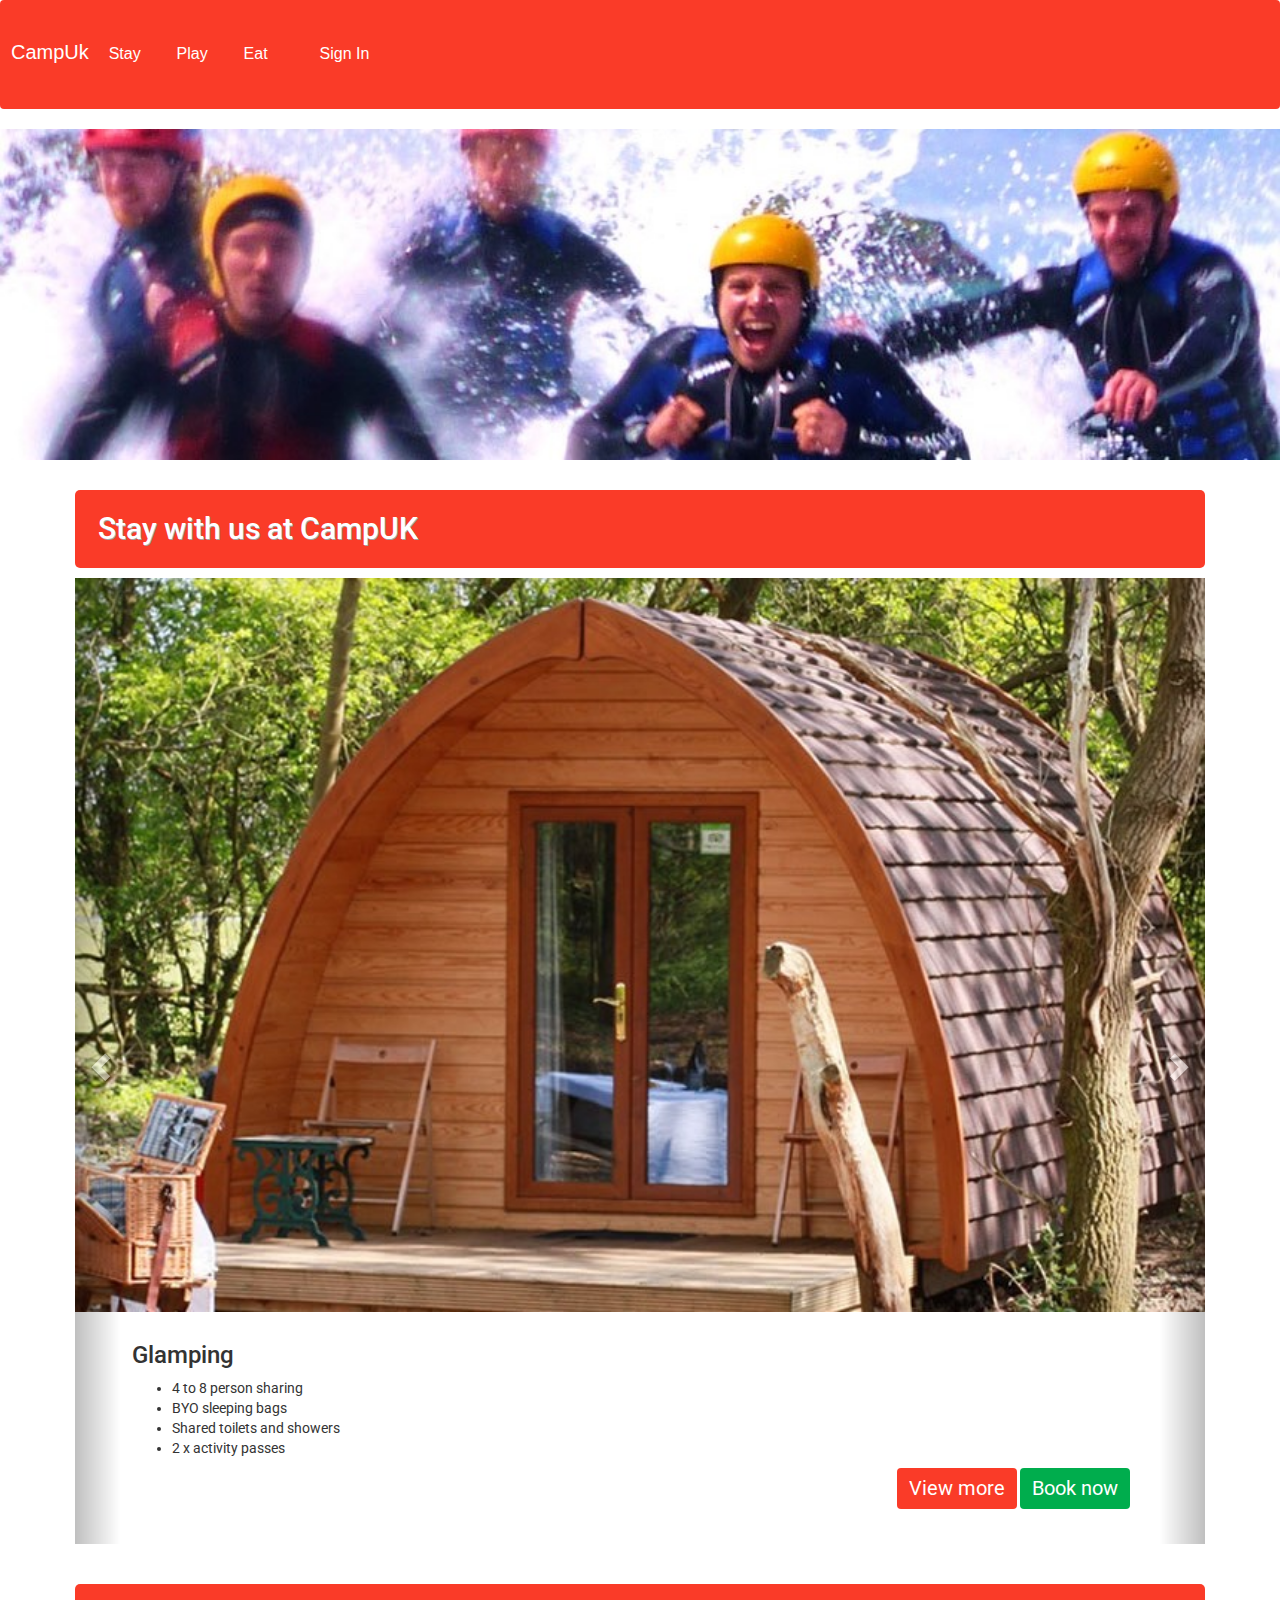
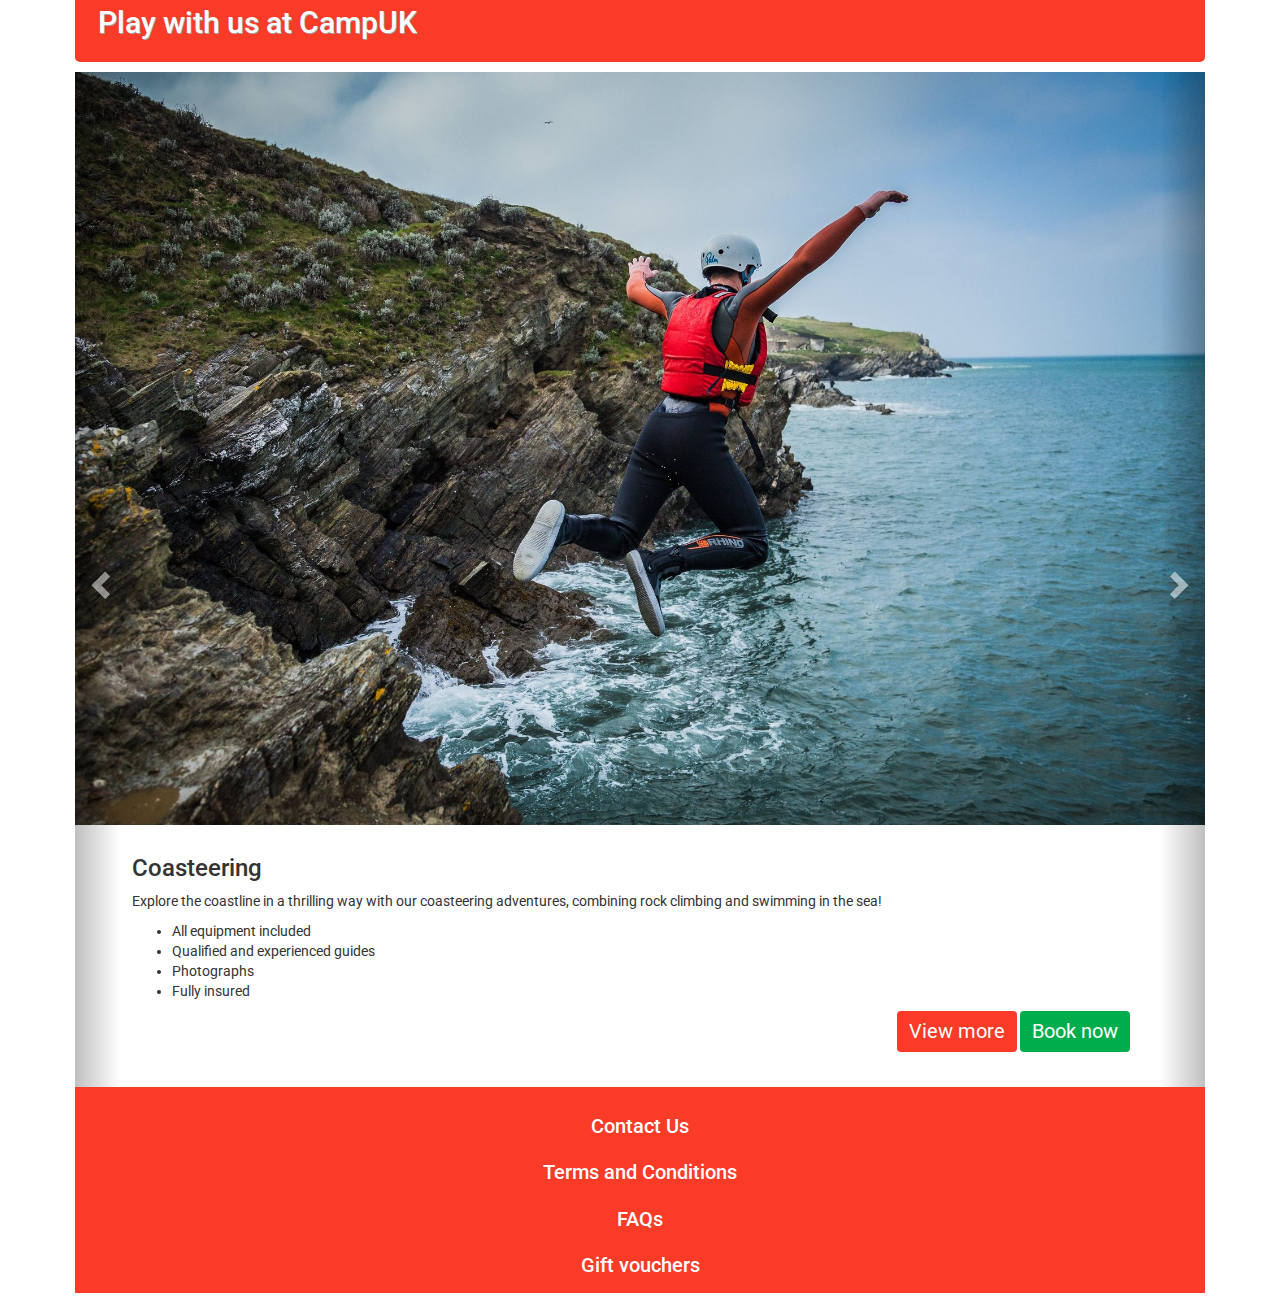
<file: index.html>
<!doctype html>
<html lang="en">
  <head>
    <meta charset="utf-8">
    <meta name="viewport" content="width=device-width, initial-scale=1">
    
    <title>CampUk</title>
    <link rel="stylesheet" href="style.css">
    <link rel="stylesheet" href="login.js">
    <link rel="stylesheet" href="https://cdnjs.cloudflare.com/ajax/libs/font-awesome/4.7.0/css/font-awesome.min.css">
    <link rel="stylesheet" href="https://maxcdn.bootstrapcdn.com/bootstrap/3.4.1/css/bootstrap.min.css">
    <script src="https://ajax.googleapis.com/ajax/libs/jquery/3.6.4/jquery.min.js"></script>
    <script src="https://maxcdn.bootstrapcdn.com/bootstrap/3.4.1/js/bootstrap.min.js"></script>
    <style> @import url('https://fonts.googleapis.com/css2?family=Inter&family=Roboto:wght@300&display=swap'); </style>
    
  </head>
  
  <nav>
    <div class="navbar">
      <a href="index.html">CampUk</a>
      
      <div class="dropdown">
        <button class="dropbtn">Stay</button>
         <div class="dropdown-content">
           <a href="#">Camping</a>
           <a href="#">Glamping</a>
           <a href="#">Lodges</a>
           <a href="#">River House</a>
         </div>
       </div>

      <div class="dropdown">
       <button class="dropbtn">Play</button>
        <div class="dropdown-content">
          <a href="#">Coasteering</a>
          <a href="#">Kayaking</a>
          <a href="#">Paddleboarding</a>
          <a href="#">Archery</a>
          <a href="#">Clay Pigeon Shooting</a>
          <a href="#">Paintballing</a>
          <a href="#">Hiking</a>
          <a href="#">Rock Climbing</a>
          <a href="#">Quad Biking</a>
        </div>
      </div>
      
      <div class="dropdown">
        <button class="dropbtn">Eat</button>
         <div class="dropdown-content">
           <a href="#">Cafe</a>
           <a href="#">Restaurant and Lounge</a>
           <a href="#">BBQ Pods</a>
         </div>
       </div>
    
       <!--- Sign In button - using js, if submit username 'admin' and password 'password' will give alert to say correct, if anything else will alert wrong-->
      <div class="signIn">
        <button class="dropbtn">Sign In</button>
          <div class="dropdown-content">
            
            <form>
              <label for="username">Username</label>
              <input type="text" name="username" />
              <label for="password">Password</label>
              <input type="password" name="password" />
              <button type="submit" class="btn btn-primary"style="background-color: #00ad4d; border: none;">Submit</button>
            </form>
            <script src="./login.js"></script>

          <div class="dropdown-divider"></div>
          <a class="dropdown-item" href="#">New around here? Sign up</a>
          <a class="dropdown-item" href="#">Forgot password?</a>
          </div>
        </div>
      </div>
  </nav>

  <body style="background-color: #ffffff;">

    <img src="/ad2.jpg" alt="Camp UK coasteering" width="100%">



<!-- Stay with us at CampUK-->

    <div class="container">
      <h2>Stay with us at CampUK</h2>  
      <div id="myCarousel" class="carousel slide" data-ride="carousel">
        <!-- Indicators -->
        <ol class="carousel-indicators">
          <li data-target="#myCarousel" data-slide-to="0" class="active"></li>
          <li data-target="#myCarousel" data-slide-to="1"></li>
          <li data-target="#myCarousel" data-slide-to="2"></li>
        </ol>
    

        <!-- Wrapper for slides -->
        <div class="carousel-inner">
          <div class="item active">
            <div class="polaroid">
              <img src="/glamping.jpg" alt="Camp UK Glamping" style="width:100%">
              <div class="container" style="padding-left: 5%;">
                <h3>Glamping</h3>
                <p>
                  <ul>
                  <li> 4 to 8 person sharing </li>
                  <li> BYO sleeping bags </li>
                  <li> Shared toilets and showers </li>
                  <li> 2 x activity passes </li>
                  </ul>
                </p>
                <div class="link-in-container" style="padding-left: 70%;">
                  <div class="action_btn">
                  <a href="#" class="btn btn-info" role="button" style="background-color: #fa3b28; border: none;" >View more</a>
                  <a href="#" class="btn btn-info2" role="button" style="background-color: #00ad4d; border: none;" >Book now</a>
                  </div>
                </div>
              </div>
            </div>
          </div>
    
          <div class="item">
            <div class="polaroid">
              <img src="/camping.png" alt="Camp UK Camping" style="width:100%">
              <div class="container" style="padding-left: 5%;">
              <h3>Camping</h3>
                <p> 
                  <ul>
                  <li> Stay in a plot on our camping fields </li>
                  <li> Equipment available for hire </li>
                  <li> Shared toilets and showers </li>
                  <li> 2 x activity passes </li>
                  </ul>
                </p>
                <div class="link-in-container" style="padding-left: 70%;">
                  <div class="action_btn">
                  <a href="#" class="btn btn-info" role="button" style="background-color: #fa3b28; border: none;" >View more</a>
                  <a href="#" class="btn btn-info2" role="button" style="background-color: #00ad4d; border: none;" >Book now</a>
                  </div>
                </div>
              </div>
            </div>
          </div>
        
          <div class="item">
            <div class="polaroid">
              <img src="/cottage.jpg" alt="Camp UK Lodges" style="width:100%">
              <div class="container" style="padding-left: 5%;">
              <h3>Lodges</h3>
                <p>
                  <ul>
                  <li> Sleeps 10 - 3 double beds and 4 singles </li>
                  <li> Private hot tub </li>
                  <li> Fully equipped kitchen </li>
                  <li> Perfect for families or groups </li>
                  </ul>
                </p>
                <div class="link-in-container" style="padding-left: 70%;">
                  <div class="action_btn">
                  <a href="#" class="btn btn-info" role="button" style="background-color: #fa3b28; border: none;" >View more</a>
                  <a href="#" class="btn btn-info2" role="button" style="background-color: #00ad4d; border: none;" >Book now</a>
                  </div>
                </div>
              </div>
            </div>
          </div>


          <div class="item">
            <div class="polaroid">
              <img src="/house.jpg" alt="Camp UK River House" style="width:100%">
              <div class="container" style="padding-left: 5%;">
              <h3>River House</h3>
                <p>
                <ul>
                <li> Sleeps 2/ 4/ 6 </li>
                <li> Private hot tub </li>
                <li> Fully equipped kitchen </li>
                <li> Perfect for couples or families </li>
                </ul>
                </p>
                <div class="link-in-container" style="padding-left: 70%;">
                  <div class="action_btn">
                  <a href="#" class="btn btn-info" role="button" style="background-color: #fa3b28; border: none;" >View more</a>
                  <a href="#" class="btn btn-info2" role="button" style="background-color: #00ad4d; border: none;" >Book now</a>
                  </div>
                </div>
              </div>
            </div>
          </div>
        </div>
    
        <!-- Left and right controls -->
        <a class="left carousel-control" href="#myCarousel" data-slide="prev" style="width: 4%;">
          <span class="glyphicon glyphicon-chevron-left"></span>
          <span class="sr-only">Previous</span>
        </a>
        <a class="right carousel-control" href="#myCarousel" data-slide="next" style="width: 4%; align-items: left";>
          <span class="glyphicon glyphicon-chevron-right"></span>
          <span class="sr-only">Next</span>
        </a>
      </div>
    </div>
    

      

<!-- Play with us at CampUK-->

<div class="container">
  <h2>Play with us at CampUK</h2>  
  <div id="myCarousel2" class="carousel slide" data-ride="carousel">

    <!-- Indicators -->
    <ol class="carousel-indicators">
      <li data-target="#myCarousel" data-slide-to="0" class="active"></li>
      <li data-target="#myCarousel" data-slide-to="1"></li>
      <li data-target="#myCarousel" data-slide-to="2"></li>
    </ol>



    <!-- Wrapper for slides -->
    <div class="carousel-inner">
      <div class="item active">
        <div class="polaroid">
          <img src="/coasteering-1-1.jpeg" alt="Camp UK Coasteering" style="width:100%">
          <div class="container" style="padding-left: 5%;">
            <h3>Coasteering</h3>
            <p> Explore the coastline in a thrilling way with our coasteering adventures, combining rock climbing and swimming in the sea!
              <ul>
                <li> All equipment included </li>
                <li> Qualified and experienced guides </li>
                <li> Photographs </li>
                <li> Fully insured </li>
              </ul>
            </p>
            <div class="link-in-container" style="padding-left: 70%;">
              <div class="action_btn">
              <a href="#" class="btn btn-info" role="button" style="background-color: #fa3b28; border: none;" >View more</a>
              <a href="#" class="btn btn-info2" role="button" style="background-color: #00ad4d; border: none;" >Book now</a>
              </div>
            </div>
          </div>
        </div>
      </div>


<div class="item">
        <div class="polaroid">
          <img src="/paintballing4.jpg" alt="Camp UK Paintballing" style="width:100%">
          <div class="container" style="padding-left: 5%;">
          <h3>Paintballing</h3>
            <p>With 10 distinct Paintball zones, CampUK boasts an incredibly immersive Paintball experience!
              <ul>
                <li> Get suited and booted in our overalls, battle packs and masks and prepare for battle </li>
                <li> Take part in a variety of games, such as Singal Tower, Storm the Hill and The Swamp, amoung others </li>
                <li> Can your team work together to overcome your opponents? </li>
                <li> Many battles will be fought but who will win the war? </li>
             </ul> 
            </p>
            <div class="link-in-container" style="padding-left: 70%;">
              <div class="action_btn">
              <a href="#" class="btn btn-info" role="button" style="background-color: #fa3b28; border: none;" >View more</a>
              <a href="#" class="btn btn-info2" role="button" style="background-color: #00ad4d; border: none;" >Book now</a>
              </div>
            </div>
          </div>
        </div>
      </div>


      <div class="item">
        <div class="polaroid">
          <img src="/kayaking4.jpg" alt="Camp UK Kayaking" style="width:100%">
          <div class="container" style="padding-left: 5%;">
          <h3>Kayaking</h3>
            <p>Relax and soak in the sights as we paddle along the coastline, thorugh channels, lagoons and caves!
              <ul>
                <li> All equipment included </li>
                <li> Qualified and experienced guides </li>
                <li> Photographs </li>
                <li> Fully insured </li>
             </ul> 
            </p>
            <div class="link-in-container" style="padding-left: 70%;">
              <div class="action_btn">
              <a href="#" class="btn btn-info" role="button" style="background-color: #fa3b28; border: none;" >View more</a>
              <a href="#" class="btn btn-info2" role="button" style="background-color: #00ad4d; border: none;" >Book now</a>
              </div>
            </div>
          </div>
        </div>
      </div>
    
      <div class="item">
        <div class="polaroid">
          <img src="/paddleboarding.jpg" alt="Camp UK Paddleboarding" style="width:100%">
          <div class="container" style="padding-left: 5%;">
          <h3>Paddleboarding</h3>
            <p>Enjoy a combination of surfing and canoeing/ kayaking which requires standing on an oversized board using a canoe-style paddle to move through the water!
              <ul>
                <li> Enjoy on of the fastest growing water sports </li>
                <li> All equipment included </li>
                <li> Qualified and experienced guides </li>
                <li> Photographs </li>
                <li> Fully insured </li>
             </ul> 
            </p>
            <div class="link-in-container" style="padding-left: 70%;">
              <div class="action_btn">
              <a href="#" class="btn btn-info" role="button" style="background-color: #fa3b28; border: none;" >View more</a>
              <a href="#" class="btn btn-info2" role="button" style="background-color: #00ad4d; border: none;" >Book now</a>
              </div>
            </div>
          </div>
        </div>
      </div>

      
    <!-- Left and right controls -->
    <a class="left carousel-control" href="#myCarousel2" data-slide="prev" style="width: 4%;">
      <span class="glyphicon glyphicon-chevron-left"></span>
      <span class="sr-only">Previous</span>
    </a>
    <a class="right carousel-control" href="#myCarousel2" data-slide="next" style="width: 4%; align-items: left";>
      <span class="glyphicon glyphicon-chevron-right"></span>
      <span class="sr-only">Next</span>
    </a>
  </div>
</div>

<footer>
  <h3><a href="./contactUs.html">Contact Us</a></h3>
  <h3><a href="#">Terms and Conditions</a>
  <h3><a href="#">FAQs</a></h3>
  <h3><a href="#">Gift vouchers</a></h3>
</footer>
  
</body>


</html>
</file>
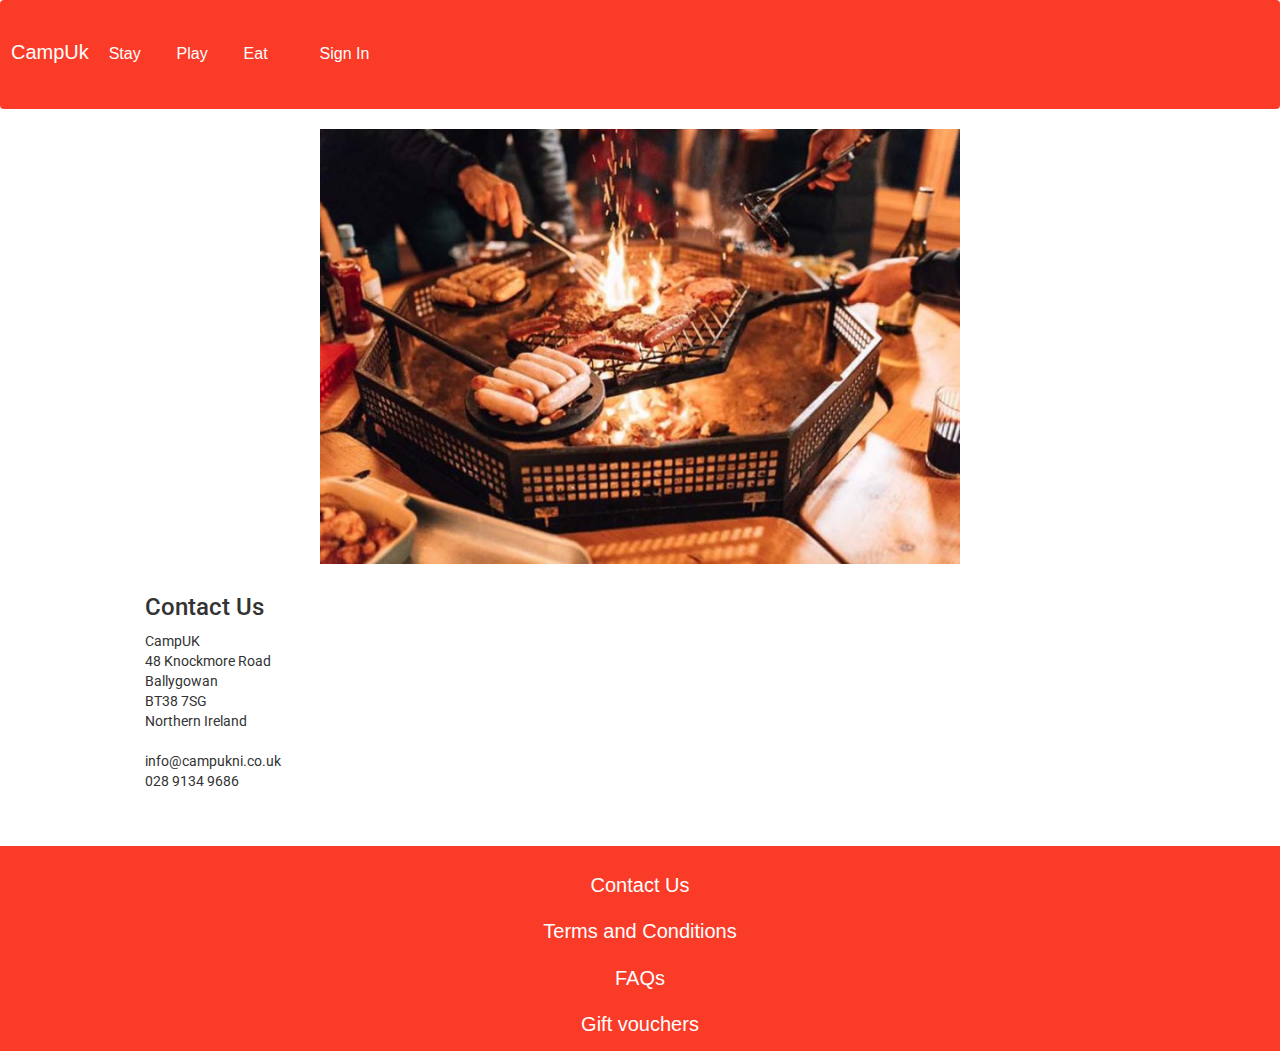
<file: contactUs.html>
<!doctype html>
<html lang="en">
  <head>
    <meta charset="utf-8">
    <meta name="viewport" content="width=device-width, initial-scale=1">
    
    <title>CampUk - contact us</title>
    <link rel="stylesheet" href="style.css">
    <link rel="stylesheet" href="login.js">
    <link rel="stylesheet" href="https://cdnjs.cloudflare.com/ajax/libs/font-awesome/4.7.0/css/font-awesome.min.css">
    <link rel="stylesheet" href="https://maxcdn.bootstrapcdn.com/bootstrap/3.4.1/css/bootstrap.min.css">
    <script src="https://ajax.googleapis.com/ajax/libs/jquery/3.6.4/jquery.min.js"></script>
    <script src="https://maxcdn.bootstrapcdn.com/bootstrap/3.4.1/js/bootstrap.min.js"></script>
    <style> @import url('https://fonts.googleapis.com/css2?family=Inter&family=Roboto:wght@300&display=swap'); </style>
    
  </head>
  
  <nav>
    <div class="navbar">
      <a href="index.html">CampUk</a>
      
      <div class="dropdown">
        <button class="dropbtn">Stay</button>
         <div class="dropdown-content">
           <a href="#">Camping</a>
           <a href="#">Glamping</a>
           <a href="#">Lodges</a>
           <a href="#">River House</a>
         </div>
       </div>

      <div class="dropdown">
       <button class="dropbtn">Play</button>
        <div class="dropdown-content">
          <a href="#">Coasteering</a>
          <a href="#">Kayaking</a>
          <a href="#">Paddleboarding</a>
          <a href="#">Archery</a>
          <a href="#">Clay Pigeon Shooting</a>
          <a href="#">Paintballing</a>
          <a href="#">Hiking</a>
          <a href="#">Rock Climbing</a>
          <a href="#">Quad Biking</a>
        </div>
      </div>
      
      <div class="dropdown">
        <button class="dropbtn">Eat</button>
         <div class="dropdown-content">
           <a href="#">Cafe</a>
           <a href="#">Restaurant and Lounge</a>
           <a href="#">BBQ Pods</a>
         </div>
       </div>
    
       <!--- Sign In button - using js, if submit username 'admin' and password 'password' will give alert to say correct, if anything else will alert wrong-->
      <div class="signIn">
        <button class="dropbtn">Sign In</button>
          <div class="dropdown-content">
            
            <form>
              <label for="username">Username</label>
              <input type="text" name="username" />
              <label for="password">Password</label>
              <input type="password" name="password" />
              <button type="submit" class="btn btn-primary"style="background-color: #00ad4d; border: none;">Submit</button>
            </form>
            <script src="./login.js"></script>

          <div class="dropdown-divider"></div>
          <a class="dropdown-item" href="#">New around here? Sign up</a>
          <a class="dropdown-item" href="#">Forgot password?</a>
          </div>
        </div>
      </div>
  </nav>

  <body style="background-color: #ffffff;">

  

  
    <div class="polaroid">
        <img src="/bbq pod.jpg" alt="Camp UK BBQ Pod" style="width:50%; display: block; margin-left: auto; margin-right: auto;">
        <div class="container" style="padding-left: 7%;">
          <h3>Contact Us</h3>
          <address>
            CampUK<br />
            48 Knockmore Road <br />
            Ballygowan <br />
            BT38 7SG <br />
            Northern Ireland <br /><br />
            info@campukni.co.uk<br />
            028 9134 9686
          </address>
        </div>
    </div>



    <footer>
      <h3><a href="./contactUs.html">Contact Us</a></h3>
      <h3><a href="#">Terms and Conditions</a>
      <h3><a href="#">FAQs</a></h3>
      <h3><a href="#">Gift vouchers</a></h3>
    </footer>
      
    </body>
    
    
    </html>
</file>
<file: style.css>
.navbar {
    background-color: #fa3b28;
    color: white;
    padding: 10px;
    border: none;
}

a:link { color: white;  font-size: 20px; text-decoration: none;}
a:visited { color: white; font-size: 20px; text-decoration: none;}
a:hover { color: white;  font-size: 20px; text-decoration: underline;}
a:active { color: white;  font-size: 20px; text-decoration: underline;}

/* Sign In Button */
.signIn {
    background-color: #fa3b28;
    color: rgb(0, 0, 0);
    padding: 16px;
    font-size: 16px;
    border: none;
  }
  
  /* The container <div> - needed to position the Sign In dropdown content */
  .signIn {
    position: relative;
    display: inline-block;
  }


  /* Show the sign in dropdown menu on hover */
  .signIn:hover .dropdown-content {display: block;}
  
  /* Change the background color of the sign in dropdown button when the dropdown content is shown */
  .signIn:hover .dropbtn {background-color: #00ad4d; transition: 0.7s; border-radius: 10px;}



/* Dropdown Button */
.dropbtn {
    background-color: #fa3b28;
    color: white;
    padding: 16px;
    font-size: 16px;
    border: none;
  }
  
  /* The container <div> - needed to position the dropdown content */
  .dropdown {
    position: relative;
    display: inline-block;
  }
  
  /* Dropdown Content (Hidden by Default) */
  .dropdown-content {
    display: none;
    position: absolute;
    background-color: #f1f1f1;
    min-width: 160px;
    box-shadow: 0px 8px 16px 0px rgba(0,0,0,0.2);
    z-index: 1;
    padding: 12px 16px;
  }
  
  /* Links inside the dropdown */
  .dropdown-content a {
    color: black;
    text-decoration: none;
    display: block;
    padding: 10px;
  }
  
  /* Change color of dropdown links on hover */
  .dropdown-content a:hover {background-color: #ddd;}
  
  /* Show the dropdown menu on hover */
  .dropdown:hover .dropdown-content {display: block;}
  
  /* Change the background color of the dropdown button when the dropdown content is shown */
  .dropdown:hover .dropbtn {
    background-color: #00ad4d;
    transition: 0.7s;
    border-radius: 10px;
    }

  h1{
    font-family: 'Roboto', sans-serif;
    color: #000000;
    text-shadow: 1px 1px rgb(165, 165, 165);
  }

  h2{
    background-color: #fa3b28;
    color: white !important;
    padding: 2%;
    text-shadow: 1px 1px rgb(165, 165, 165); 
    border-radius: 5px;
  }


  div.polaroid {
    width: 100%;
    background-color: white;
    margin-bottom: 25px;
    display: inline-block;
  }
  
  div.container {
    text-align: left;
    padding: 10px 20px;
    font-family: 'Roboto', sans-serif;
  }

 

  div.item {
    text-align: left;
  }

 footer{
    background-color: #fa3b28;
    text-align: center;
    color: white;
    width: 100%;
    padding: 5px;
 }

 ul li:contactUs{
    list-style-type: none; 
    font-size: large;
 }
</file>
